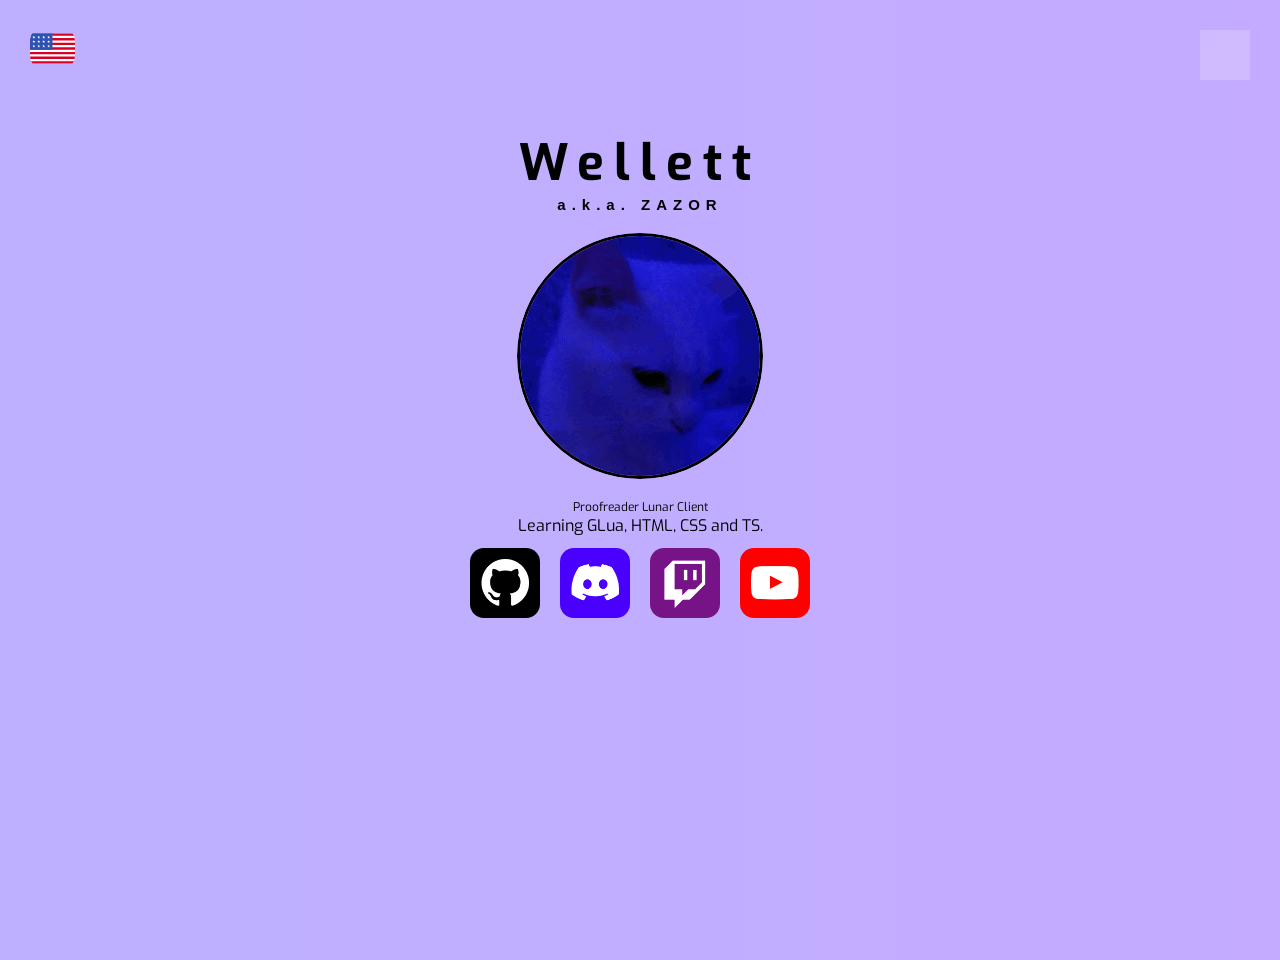
<file: index.html>
<!DOCTYPE html>
<html lang="en">
<head>
    <meta charset="UTF-8">
    <meta name="viewport" content="width=device-width, initial-scale=1.0">

    <link href="https://fonts.googleapis.com/css?family=Exo:400,700" rel="stylesheet">

    <link rel="icon" href="assets/icon/favicon.ico" type="image/x-icon">
    <link rel="icon" href="assets/icon/favicon.png" type="image/png">

    <link rel="stylesheet" type="text/css" href="styles.css">
</head>
<body>
    <script src="script.js"></script>
    <div class="area" >
        <!-- Hello! -->
        <header>
            <h1>Wellett</h1>
            <h4 data-i18n="aka">a.k.a. ZAZOR</h4>

            <div class="img">
                <img src="assets/img/sda.gif" alt="Avatar" class="ava">
            </div>
        </header>

        <main>
            <section>
                <div class="proof" data-i18n="proof">Proofreader Lunar Client</div>
                <div class="info" data-i18n="info">Learning GLua, HTML, CSS and TS.</div>
            </section>
            
            <section>
                <div class="btn">
                    <a href="https://github.com/ghgggg12" target="_blank">
                        <img src="assets/img/GIT.png" alt="GITHUB" class="git" title="My GitHub">
                    </a>

                    <a href="https://discordapp.com/users/858958180800266260" target="_blank">
                        <img src="assets/img/DS.png" alt="DISCORD" class="ds" title="My Discord">
                    </a>
                    
                    <a href="https://www.twitch.tv/welllett" target="_blank">
                        <img src="assets/img/TW.png" alt="TWITCH" class="tw" title="My Twitch">
                    </a>
                    
                    <a href="https://www.youtube.com/@Wellett-0" target="_blank">
                        <img src="assets/img/YT.png" alt="YOUTUBE" class="yt" title="My YouTube">
                    </a>
                </div>
            </section>
        </main> 

        <footer>
            <div class="language">
                <button type="button" id="langBtn">
                    <img id="langIcon" src="assets/icon/us.svg" class="lg" title="Switch Language">
                </button>
            </div>
            <div class="btntm">
                <button type="button" id="themeBtn" title="Toggle theme">
                    <img id="tmIcon" src="assets/icon/white.svg" class="th">
                </button>
            </div>

            <ul class="circles">
                <li></li>
                <li></li>
                <li></li>
                <li></li>
                <li></li>
                <li></li>
                <li></li>
                <li></li>
                <li></li>
                <li></li>
            </ul>
        </footer>
    </div >
</body>
</html>
</file>
<file: styles.css>
*{
    margin: 0px;
    padding: 0px;
}
body{
    font-family: 'Exo', sans-serif;
    background: #cfceff;
    background: -webkit-linear-gradient(to left, #a78fe9, #a193f3);
    background: linear-gradient(to left, #c4abff, #beb0ff);
    min-height: 100vh;
    overflow: hidden;
    /*background-image: url(img/sda.png);
    background-repeat: repeat;*/
}
body.dark-theme {
    background: #0a0a1a;
    background: -webkit-linear-gradient(to left, #1a1a3e, #0a0a1a);
    background: linear-gradient(to left, #1a1a3e, #121233);
}
.area{
    width: 100%;
    min-height: 100vh;
    position: relative;
    background: transparent;
}
h1{
    text-align: center;
    justify-self: center;
    align-self: center;
    margin-left: auto;
    margin-right: auto;
    line-height: normal;
    padding-top: 70px;
    padding-bottom: 0px;
    margin-top: 60px;
    margin-bottom: 0px;
    letter-spacing: 0.20em;
    font-size: 50px;
    font-style: normal;
    color: #000;
}
h4{
    line-height: normal;
    letter-spacing: 0.4em;
    font-size: 15px;
    font-family: 'Tahoma', sans-serif;
    text-align: center;
    justify-self: center;
    align-self: center;
    margin-bottom: 20px;
    margin-left: auto;
    margin-right: auto;
}
.img{
    clip-path: circle();
    margin: 20px;
    display: flex;
    justify-self: center;
    justify-content: center;
    z-index: 1;
    margin: 0px;
}
.img img{
    border:3.5px solid black;
    border-radius: 100%;
    transition: transform 0.3s ease, filter 0.3s ease;
}
.img img:hover{
    transform: scale(1.1);
}
img.ava{
    width: 200;
    height: 200;
}
.proof{
    margin-top: 20px;
    text-align: center;
    justify-self: center;
    align-self: center;
    margin-left: auto;
    margin-right: auto;
    font-size: 12px;
}
.info{
    text-align: center;
    justify-self: center;
    align-self: center;
    margin-left: auto;
    margin-right: auto;
}
.btn{
    padding: 1px;
    margin: 1px;
    display: flex;
    justify-content: center;
    justify-self: center;
    position: relative;
    z-index: 10;
    margin-left: auto;
    margin-right: auto;
    width: 70;
    height: 70;
}
a{
    margin: 10px;
    display: inline-block;
    transition: transform 0.3s ease, filter 0.3s ease;
}
a:hover img{
    transform: scale(1.2);
    filter: drop-shadow(0 0 20px rgba(0, 0, 0, 0.5)) drop-shadow(0 0 40px rgba(0, 0, 0, 0.3));
}
a img{
    border-radius: 20%;
    transition: transform 0.3s ease, filter 0.3s ease;
    display: block;
}
img.yt, img.tw, img.git, img.ds{
    width: 70px;
    height: 70px;
}
.language{
    display: inline-block;
    position: fixed;
    top: 16px;
    left: 20px;
    z-index: 10;
    padding: 0px;
    margin: 10px;
}
.language button{
    background-color:#00000000;
    border: none;
    transition: transform 0.3s ease, filter 0.3s ease;
}
.language button:hover{
    transform: scale(1.22);
    cursor: pointer;
}
#langIcon{
    border-radius: 35%;
}
img.lg{
    width: 45px;
    height: 45px;
}
.btntm{
    display: inline-block;
    position: fixed;
    top: 30px;
    right: 3ch;
    z-index: 10;
    padding: 0px;
    margin: 0px;
}
.btntm button{
    border: 2px solid rgba(255, 255, 255, 0.4);
    border-radius: 50%;
    display: flex;
    align-items: center;
    justify-content: center;
    width: 50px;
    height: 50px;
    background: rgba(255, 255, 255, 0.2);
    cursor: pointer;
    padding: 8px;
    transition: all 0.3s ease;
    backdrop-filter: blur(10px);
}
.btntm button:hover{
    transform: scale(1.1);
    background: rgba(255, 255, 255, 0.3);
    border-color: rgba(255, 255, 255, 0.6);
    box-shadow: 0 0 30px rgba(255, 255, 255, 0.3);
}
.btntm button:active{
    transform: scale(0.9);
}
.btntm button img{
    display: block;
    width: 32px;
    height: 32px;
    transition: transform 0.6s cubic-bezier(0.68, -0.55, 0.265, 1.55);
    border-radius: 50%;
    object-fit: contain;
}
img.th{
    width: 32px;
    height: 32px;
}
.circles{
    position: fixed;
    top: 0;
    left: 0;
    width: 100%;
    height: 100%;
    overflow: hidden;
    pointer-events: none;
    z-index: 0;
}
.circles li{
    position: absolute;
    display: block;
    list-style: none;
    width: 20px;
    height: 20px;
    background: rgba(14, 0, 141, 0.247);
    animation: animate 25s linear infinite;
    bottom: -150px;
}
.circles li:nth-child(1){
    left: 25%;
    width: 80px;
    height: 80px;
    animation-delay: 0s;
}
.circles li:nth-child(2){
    left: 10%;
    width: 20px;
    height: 20px;
    animation-delay: 2s;
    animation-duration: 12s;
}
.circles li:nth-child(3){
    left: 70%;
    width: 20px;
    height: 20px;
    animation-delay: 4s;
}
.circles li:nth-child(4){
    left: 40%;
    width: 60px;
    height: 60px;
    animation-delay: 0s;
    animation-duration: 18s;
}
.circles li:nth-child(5){
    left: 65%;
    width: 20px;
    height: 20px;
    animation-delay: 0s;
}
.circles li:nth-child(6){
    left: 75%;
    width: 110px;
    height: 110px;
    animation-delay: 3s;
}
.circles li:nth-child(7){
    left: 35%;
    width: 150px;
    height: 150px;
    animation-delay: 7s;
}
.circles li:nth-child(8){
    left: 50%;
    width: 25px;
    height: 25px;
    animation-delay: 15s;
    animation-duration: 45s;
}
.circles li:nth-child(9){
    left: 20%;
    width: 15px;
    height: 15px;
    animation-delay: 2s;
    animation-duration: 35s;
}
.circles li:nth-child(10){
    left: 85%;
    width: 150px;
    height: 150px;
    animation-delay: 0s;
    animation-duration: 11s;
}
@keyframes animate{
    0%{
        transform: translateY(0) rotate(0deg);
        opacity: 1;
        border-radius: 0;
    }
    100%{
        transform: translateY(-1000px) rotate(720deg);
        opacity: 0;
        border-radius: 50%;
    }
}
</file>
